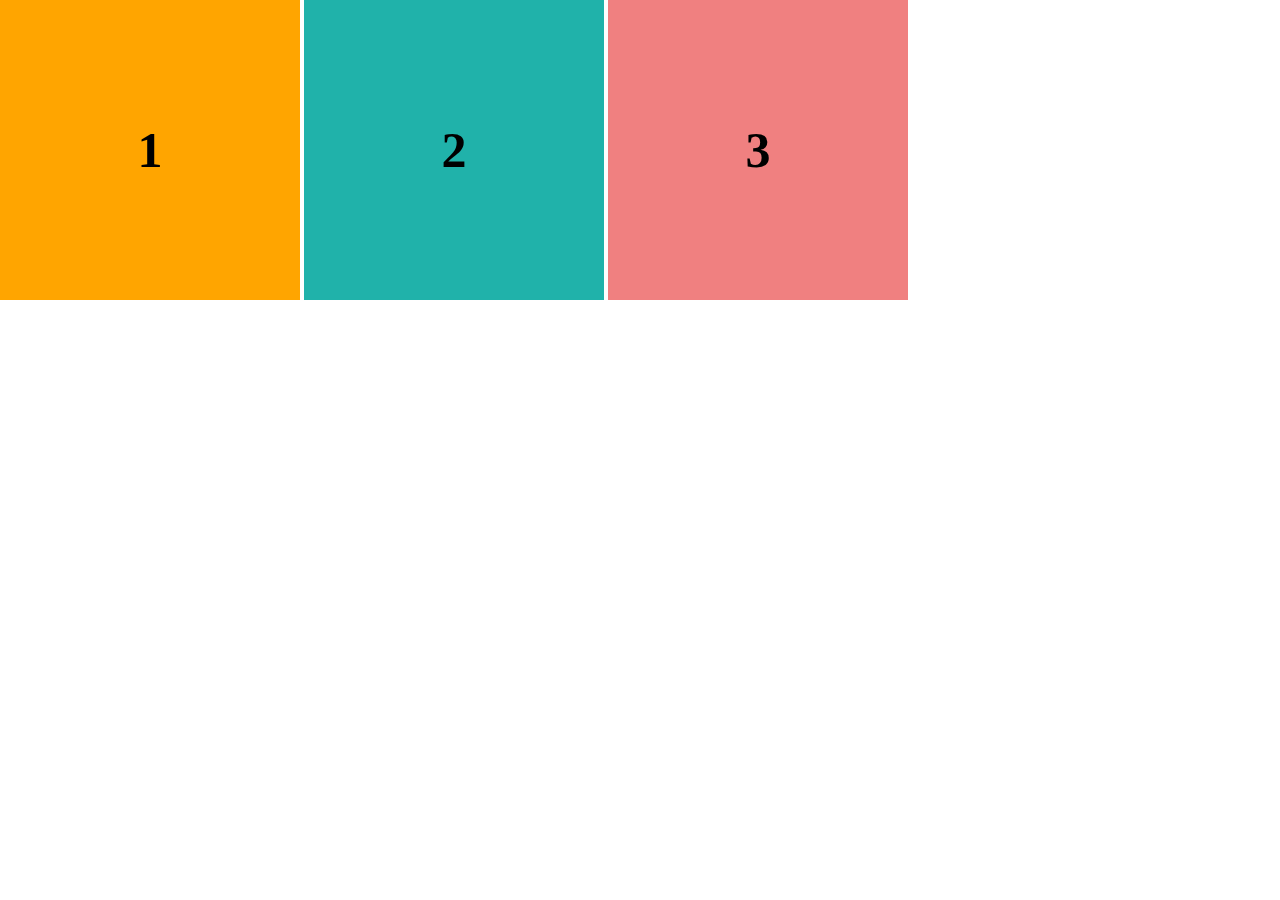
<file: 0618/index.html>
<!DOCTYPE html>
<html lang="en">

<head>
  <meta charset="UTF-8">
  <meta name="viewport" content="width=device-width, initial-scale=1.0">
  <link rel="stylesheet" href="style.css">
  <title>Document</title>
</head>

<body>
  <div class="box1">1</div>
  <div class="box2">2</div>
  <div class="box3">3</div>
</body>

</html>
</file>
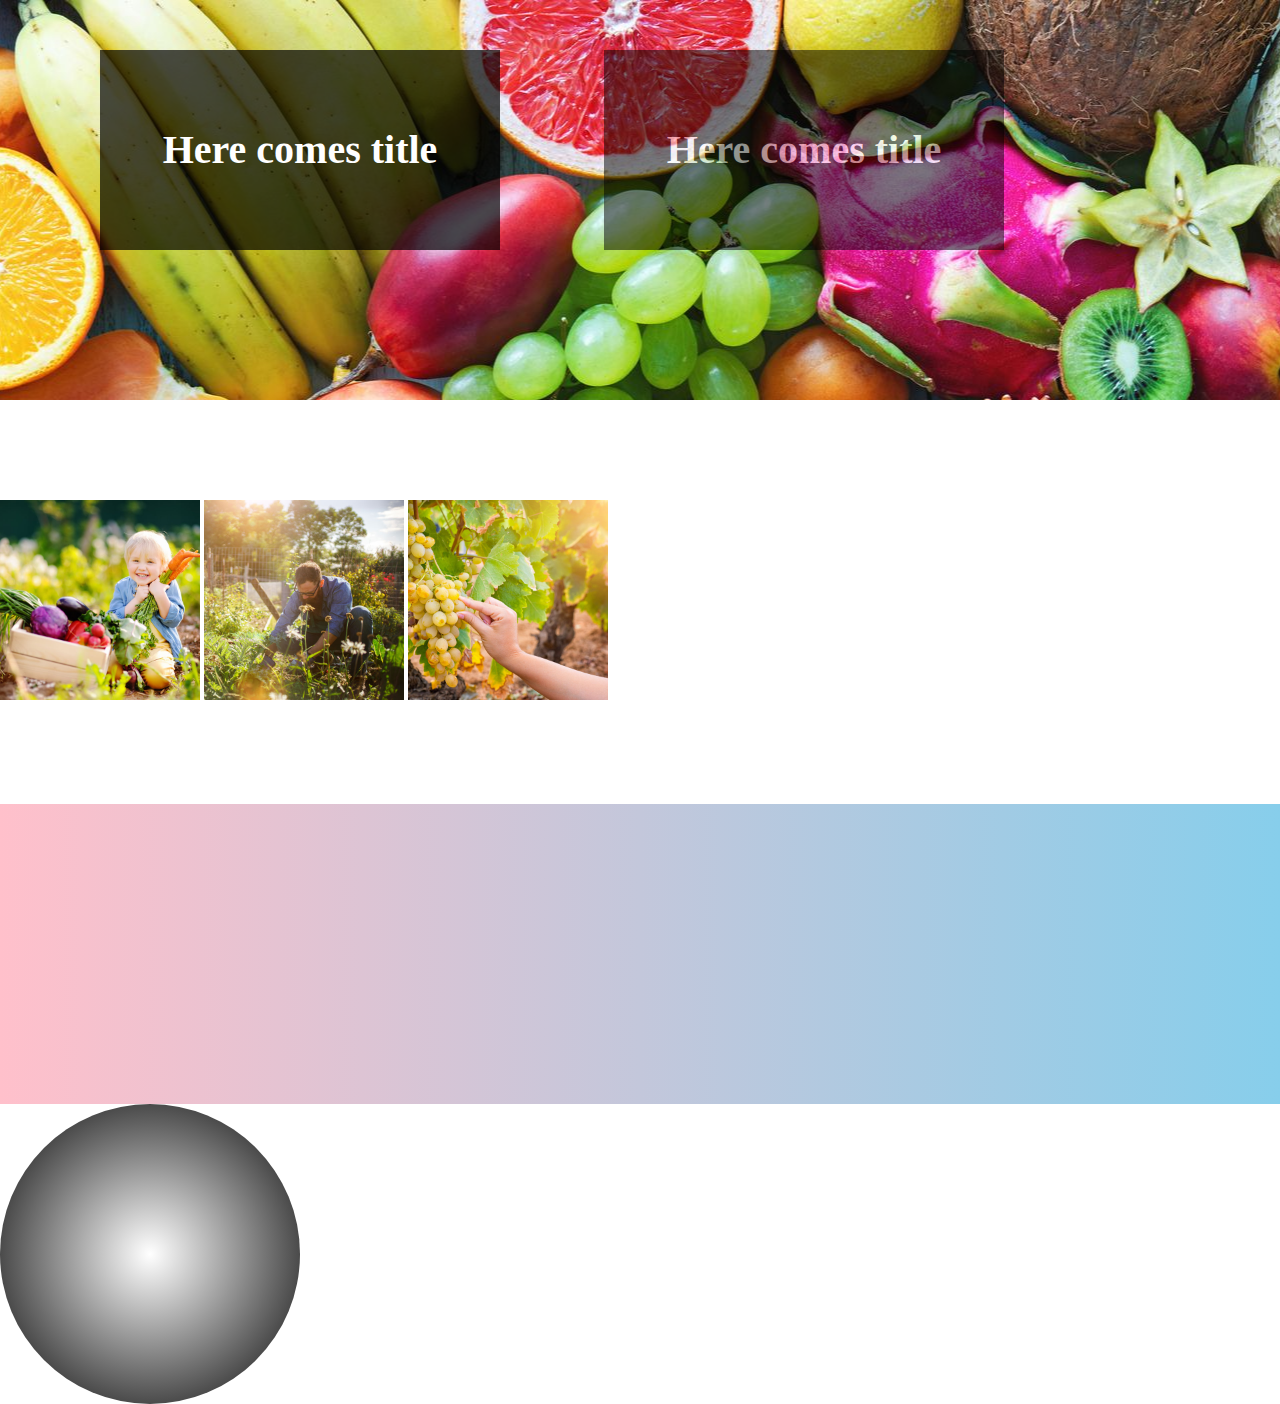
<file: 0619/index.html>
<!DOCTYPE html>
<html lang="en">

<head>
  <meta charset="UTF-8">
  <meta name="viewport" content="width=device-width, initial-scale=1.0">
  <link rel="stylesheet" href="style.css">
  <title>Opacity Assignment</title>
</head>

<body>
  <div class="box1">
    <div class="box1-1">Here comes title</div>
    <div class="box1-2">Here comes title</div>
  </div>
  <div class="box2">
    <div class="box2-1"></div>
    <div class="box2-2"></div>
    <div class="box2-3"></div>
  </div>
  <div class="box3"></div>
  <div class="box4"></div>

</body>

</html>
</file>
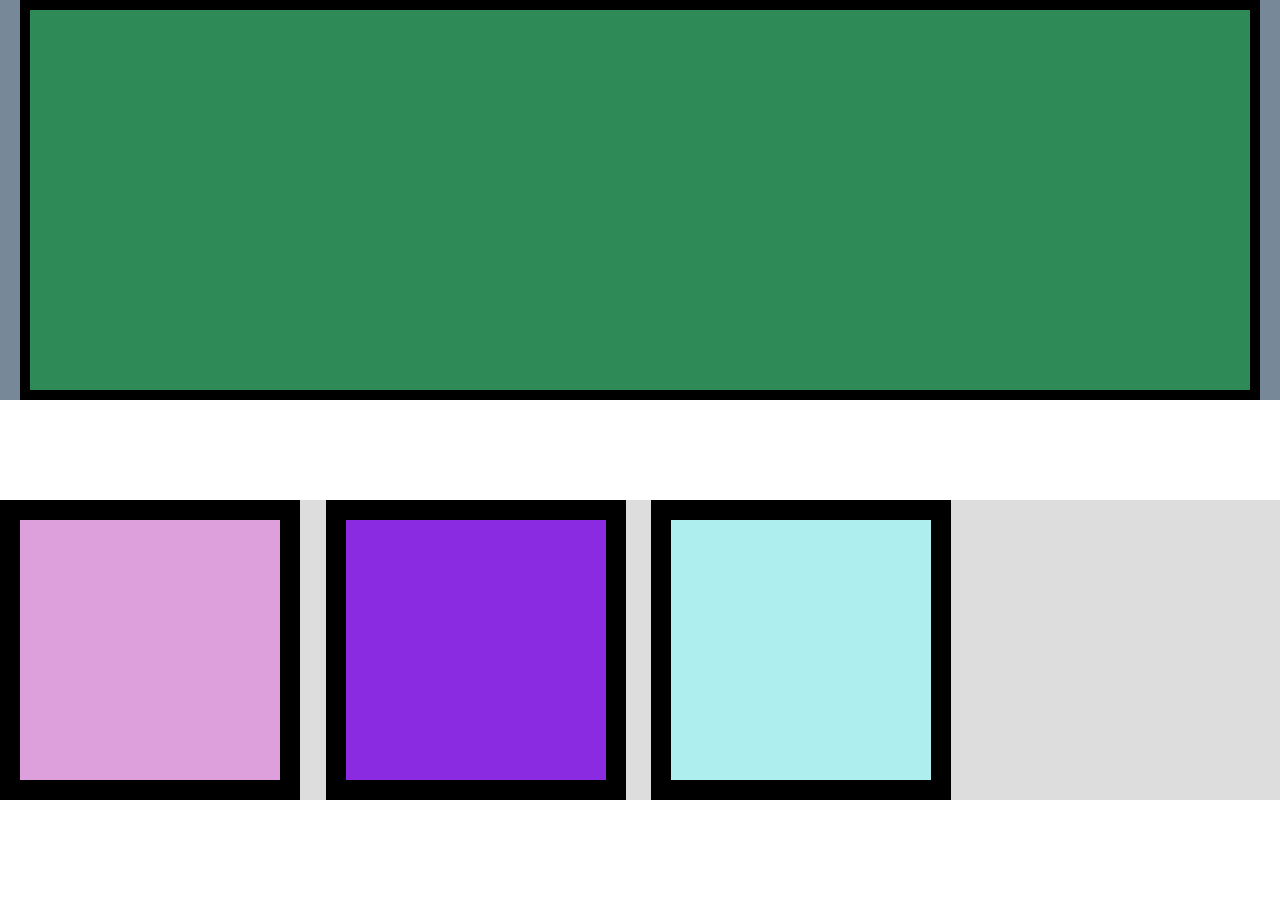
<file: 0622/index.html>
<!DOCTYPE html>
<html lang="en">

<head>
  <meta charset="UTF-8">
  <meta name="viewport" content="width=device-width, initial-scale=1.0">
  <link rel="stylesheet" href="style.css">
  <title>Document</title>
</head>

<body>
  <div class="box1">
    <div class="box1-1"></div>
  </div>

  <div class="box2 after">
    <div class="box2-1"></div>
    <div class="box2-2"></div>
    <div class="box2-3"></div>
  </div>

</body>

</html>
</file>
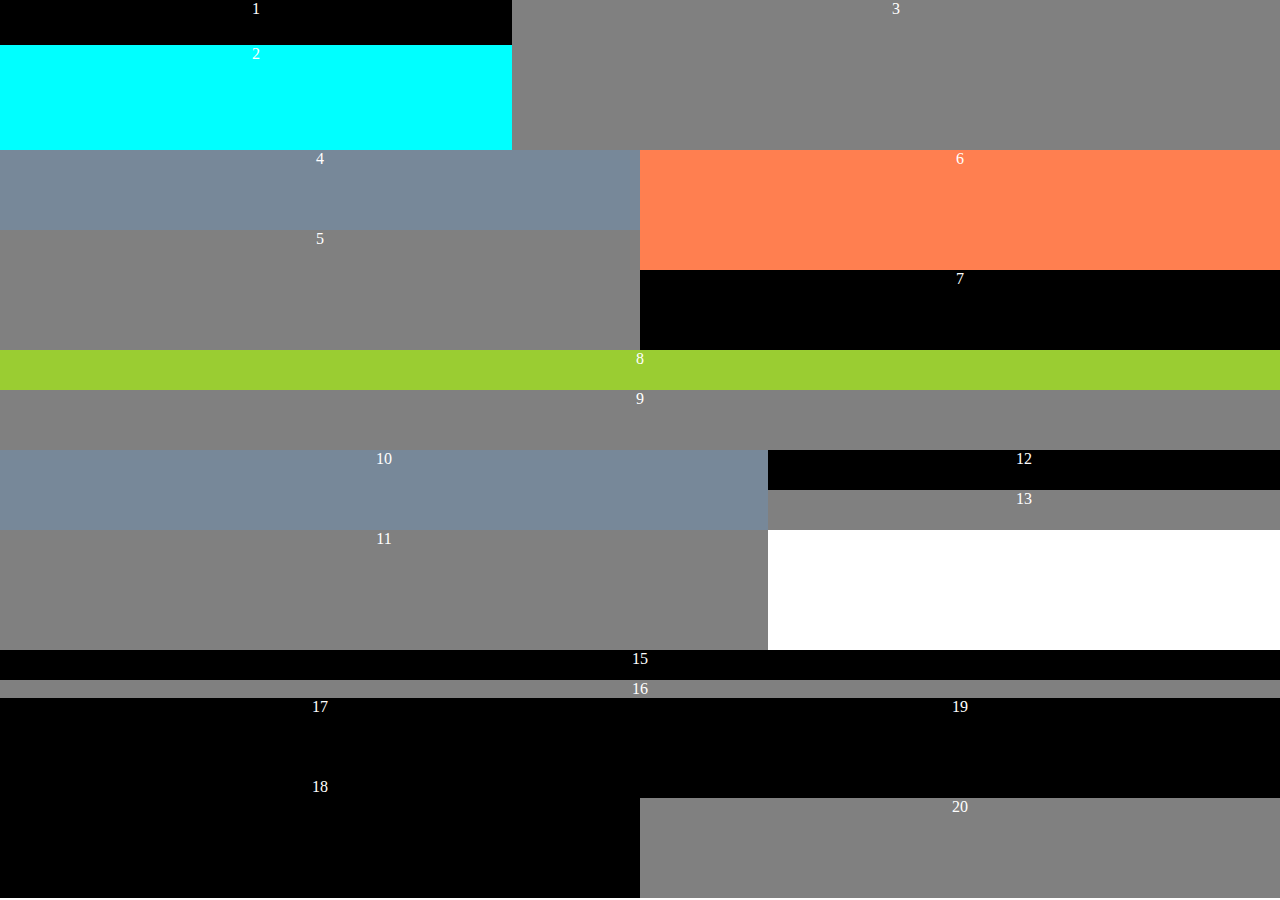
<file: 3번째 과제/index.html>
<!DOCTYPE html>
<html lang="en">

<head>
    <meta charset="UTF-8">
    <meta name="viewport" content="width=device-width, initial-scale=1.0">
    <link rel="stylesheet" href="style.css">
    <title>Document</title>
</head>
<body>
<div class="boxA after">
<div class="boxA-1">
<div class="box1">1</div>
<div class="box2">2</div>
</div>
<div class="box3">3</div>
</div>
<div class="boxB after">
<div class="boxB-1">
<div class="box4">4</div>
<div class="box5">5</div>
</div>
<div class="boxB-2">
<div class="box6">6</div>
<div class="box7">7</div>
</div>
</div>
<div class="boxC">
<div class="box8">8</div>
</div>
<div class="boxD">
<div class="box9">9</div>
</div>
<div class="boxE">
<div class="boxE-1">
<div class="box10">10</div>
<div class="box11">11</div>
</div>
<div class="boxE-2">
<div class="box12">12</div>
<div class="box13">13</div>
<div class="box14">14</div>
</div>
</div>
<div class="boxF">
<div class="box15">15</div>
</div>
<div class="boxG">
<div class="box16">16</div>
</div>
<div class="boxI">
<div class="box17">17</div>
<div class="box18">18</div>
</div>
<div class="boxJ">
 <div class="box19">19</div>
 <div class="box20">20</div>
</div>
</div>
</body>

</html>
</file>
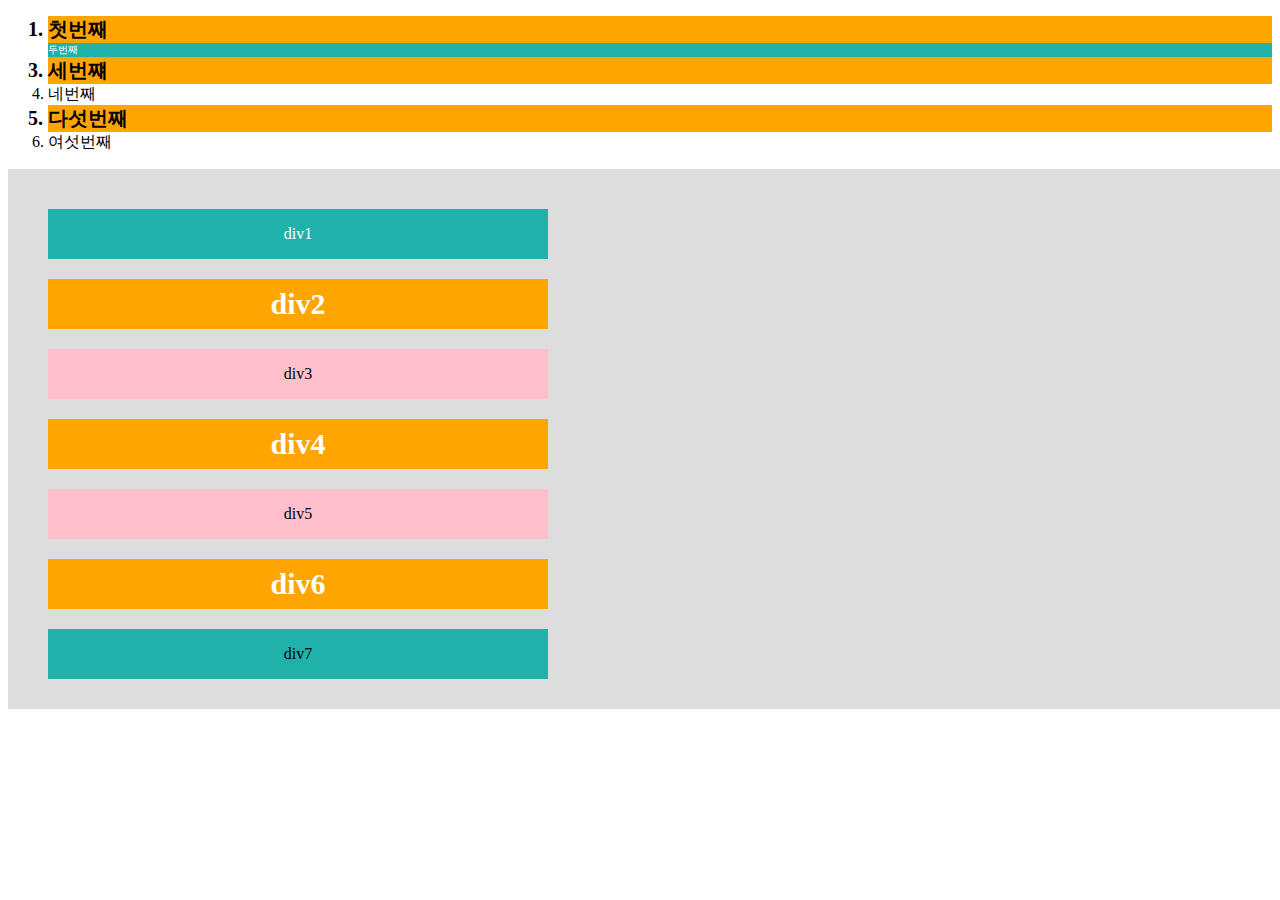
<file: assignment2/index.html>
<!DOCTYPE html>
<html lang="en">

<head>
  <meta charset="UTF-8">
  <meta name="viewport" content="width=device-width, initial-scale=1.0">
  <link rel="stylesheet" href="style.css">
  <title>List 박스 만들기</title>
</head>

<body>
  <ol>
    <li>첫번째</li>
    <li>두번째</li>
    <li>세번쨰</li>
    <li>네번째</li>
    <li>다섯번째</li>
    <li>여섯번째</li>
  </ol>

  <div id="wrap">
    <div class="box1">div1</div>
    <div class="box2">div2</div>
    <div class="box3">div3</div>
    <div class="box4">div4</div>
    <div class="box5">div5</div>
    <div class="box6">div6</div>
    <div class="box7">div7</div>
  </div>
</body>

</html>
</file>
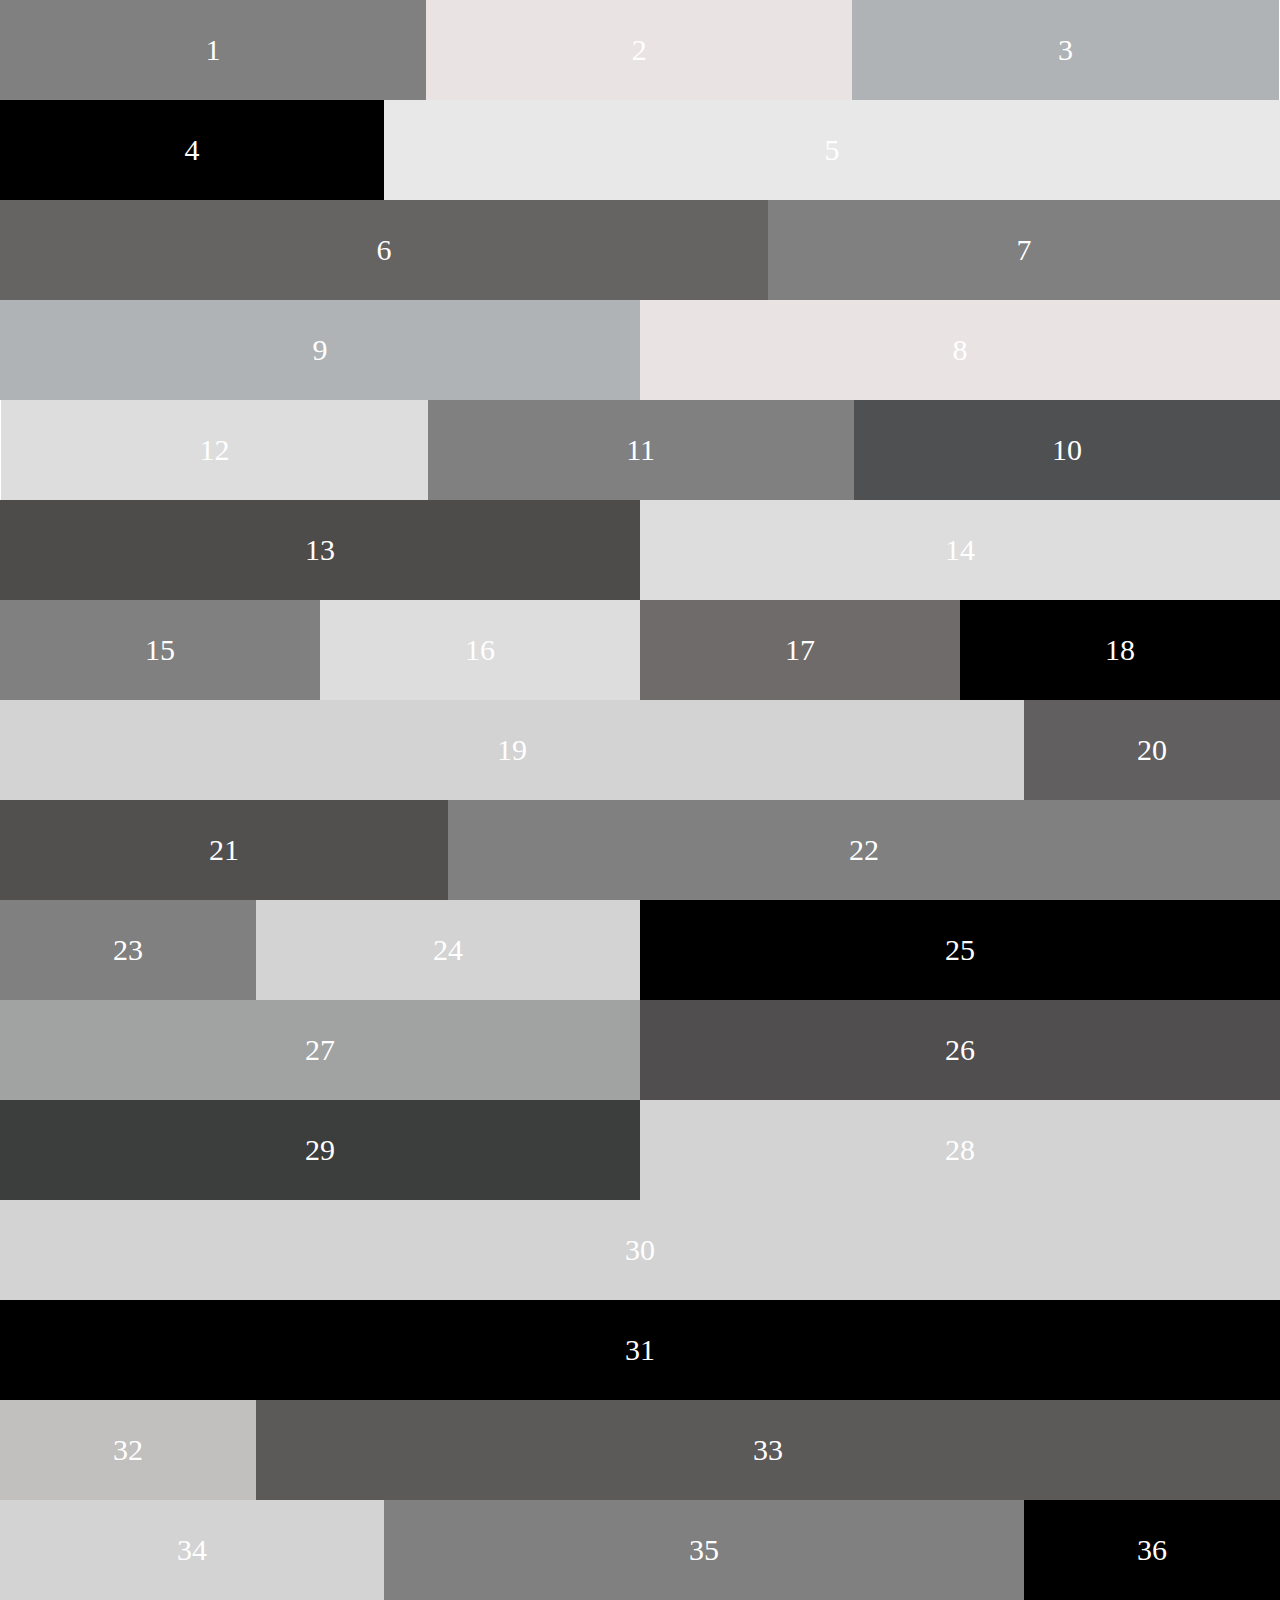
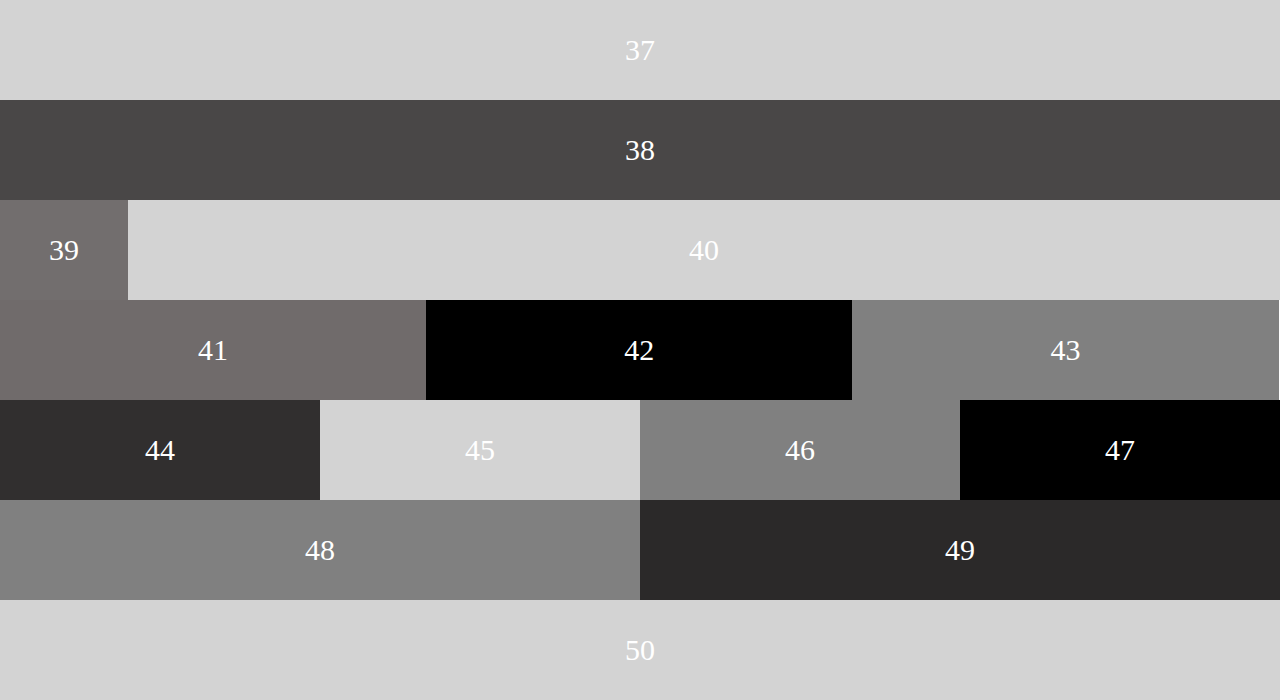
<file: assignment3-Box/index.html>
<!DOCTYPE html>
<html lang="en">

<head>
  <meta charset="UTF-8">
  <meta name="viewport" content="width=device-width, initial-scale=1.0">
  <link rel="stylesheet" href="style.css">
  <title>50 Boxes Project</title>
</head>

<body>
  <div class="wrap1 after">
    <div class="box1">1</div>
    <div class="box2">2</div>
    <div class="box3">3</div>
  </div>
  <div class="wrap2 after">
    <div class="box4">4</div>
    <div class="box5">5</div>
  </div>
  <div class="wrap3 after">
    <div class="box6">6</div>
    <div class="box7">7</div>
  </div>
  <div class="wrap4 after">
    <div class="box8">8</div>
    <div class="box9">9</div>
  </div>
  <div class="wrap5 after">
    <div class="box10">10</div>
    <div class="box11">11</div>
    <div class="box12">12</div>
  </div>
  <div class="wrap6 after">
    <div class="box13">13</div>
    <div class="box14">14</div>
  </div>
  <div class="wrap7 after">
    <div class="box15">15</div>
    <div class="box16">16</div>
    <div class="box17">17</div>
    <div class="box18">18</div>
  </div>
  <div class="wrap8 after">
    <div class="box19">19</div>
    <div class="box20">20</div>
  </div>
  <div class="wrap9 after">
    <div class="box21">21</div>
    <div class="box22">22</div>
  </div>
  <div class="wrap10 after">
    <div class="box23">23</div>
    <div class="box24">24</div>
    <div class="box25">25</div>
  </div>
  <div class="wrap11 after">
    <div class="box26">26</div>
    <div class="box27">27</div>
  </div>
  <div class="wrap12 after">
    <div class="box28">28</div>
    <div class="box29">29</div>
  </div>
  <div class="wrap13 after">
    <div class="box30">30</div>
  </div>
  <div class="wrap14 after">
    <div class="box31">31</div>
  </div>
  <div class="wrap15 after">
    <div class="box32">32</div>
    <div class="box33">33</div>
  </div>
  <div class="wrap16 after">
    <div class="box34">34</div>
    <div class="box35">35</div>
    <div class="box36">36</div>
  </div>
  <div class="wrap17 after">
    <div class="box37">37</div>
  </div>
  <div class="wrap18 after">
    <div class="box38">38</div>
  </div>
  <div class="wrap19 after">
    <div class="box39">39</div>
    <div class="box40">40</div>
  </div>
  <div class="wrap20 after">
    <div class="box41">41</div>
    <div class="box42">42</div>
    <div class="box43">43</div>
  </div>
  <div class="wrap21 after">
    <div class="box44">44</div>
    <div class="box45">45</div>
    <div class="box46">46</div>
    <div class="box47">47</div>
  </div>
  <div class="wrap22 after">
    <div class="box48">48</div>
    <div class="box49">49</div>
  </div>
  <div class="wrap23 after">
    <div class="box50">50</div>
  </div>


</body>

</html>
</file>
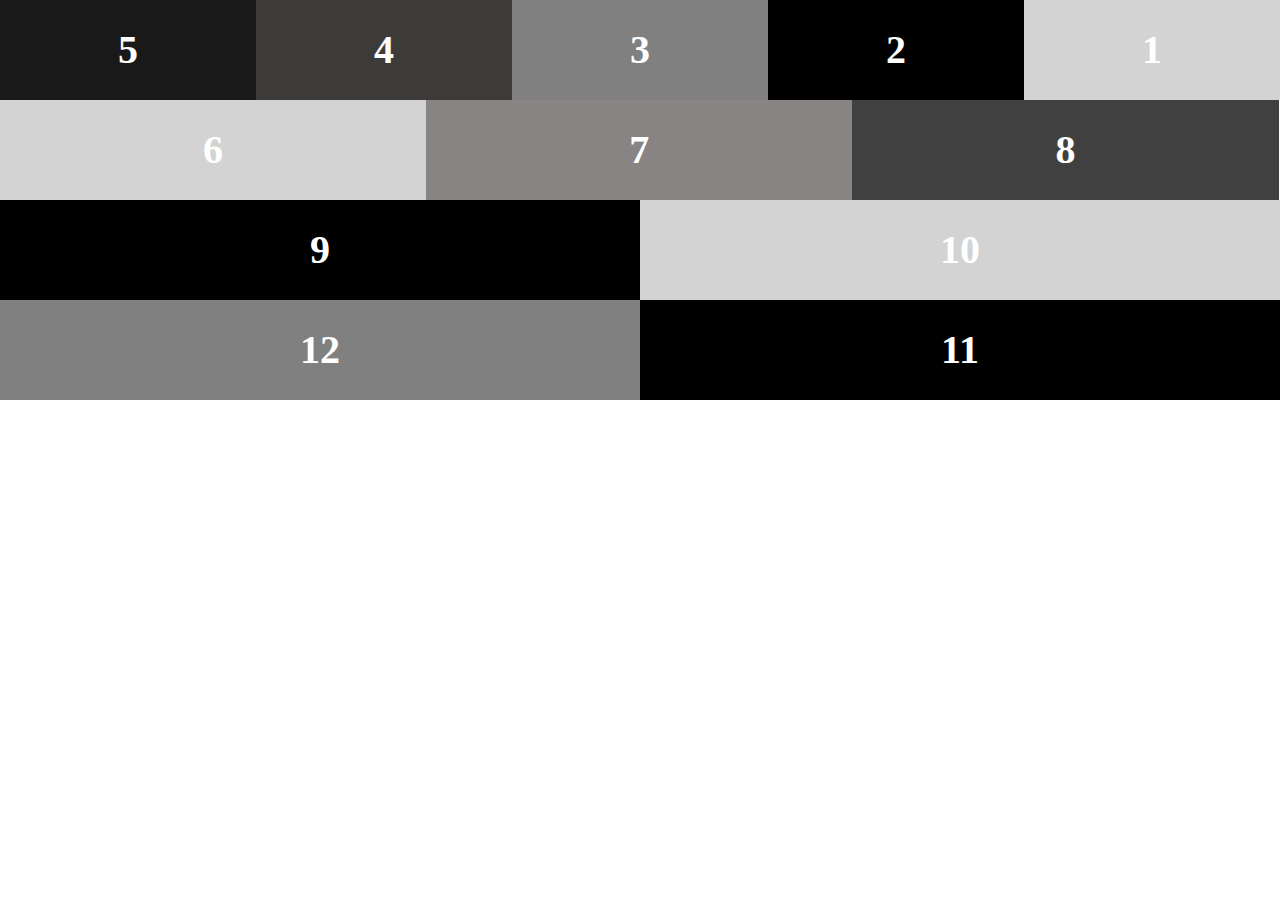
<file: box_12/index.html>
<!DOCTYPE html>
<html lang="en">

<head>
  <meta charset="UTF-8">
  <meta name="viewport" content="width=device-width, initial-scale=1.0">
  <link rel="stylesheet" href="style.css">
  <title>Box 12 Assignment</title>
</head>

<body>
  <div class="wrap1 after">
    <div class="box1">1</div>
    <div class="box2">2</div>
    <div class="box3">3</div>
    <div class="box4">4</div>
    <div class="box5">5</div>
  </div>
  <div class="wrap2 after">
    <div class="box6">6</div>
    <div class="box7">7</div>
    <div class="box8">8</div>
  </div>
  <div class="wrap3 after">
    <div class="box9">9</div>
    <div class="box10">10</div>
  </div>
  <div class="wrap4 after">
    <div class="box11">11</div>
    <div class="box12">12</div>
  </div>


</body>

</html>
</file>
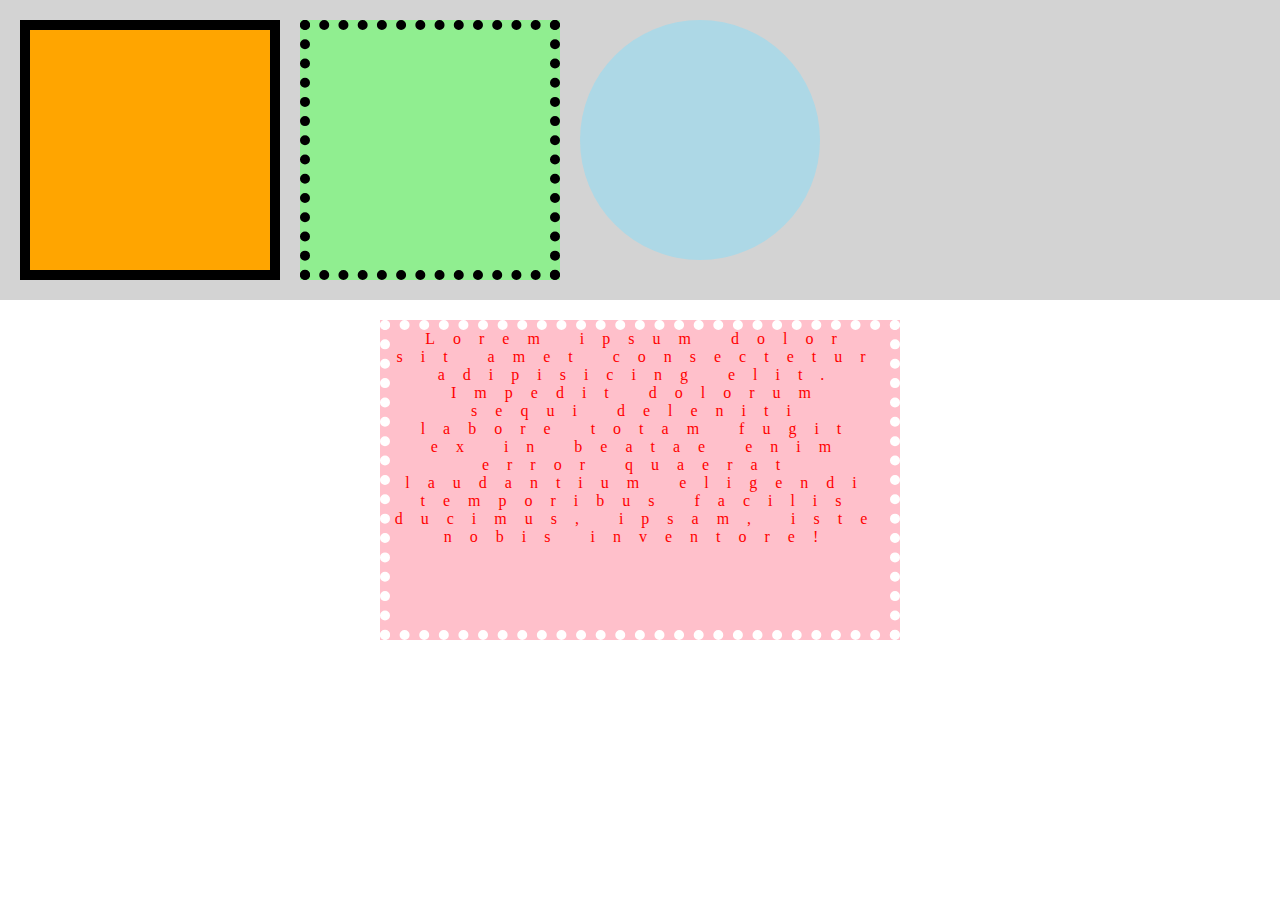
<file: 0618/index_01.html>
<!DOCTYPE html>
<html lang="en">

<head>
  <meta charset="UTF-8">
  <meta name="viewport" content="width=device-width, initial-scale=1.0">
  <link rel="stylesheet" href="style_01.css">
  <title>테두리 연습</title>
</head>

<body>
  <div class="wrap1 after">
    <div class="box1"></div>
    <div class="box2"></div>
    <div class="box3"></div>
  </div>
  <div class="box4">Lorem ipsum dolor sit amet consectetur adipisicing elit. Impedit dolorum sequi deleniti labore totam
    fugit ex in beatae enim error quaerat laudantium eligendi temporibus facilis ducimus, ipsam, iste nobis inventore!
  </div>

</body>

</html>
</file>
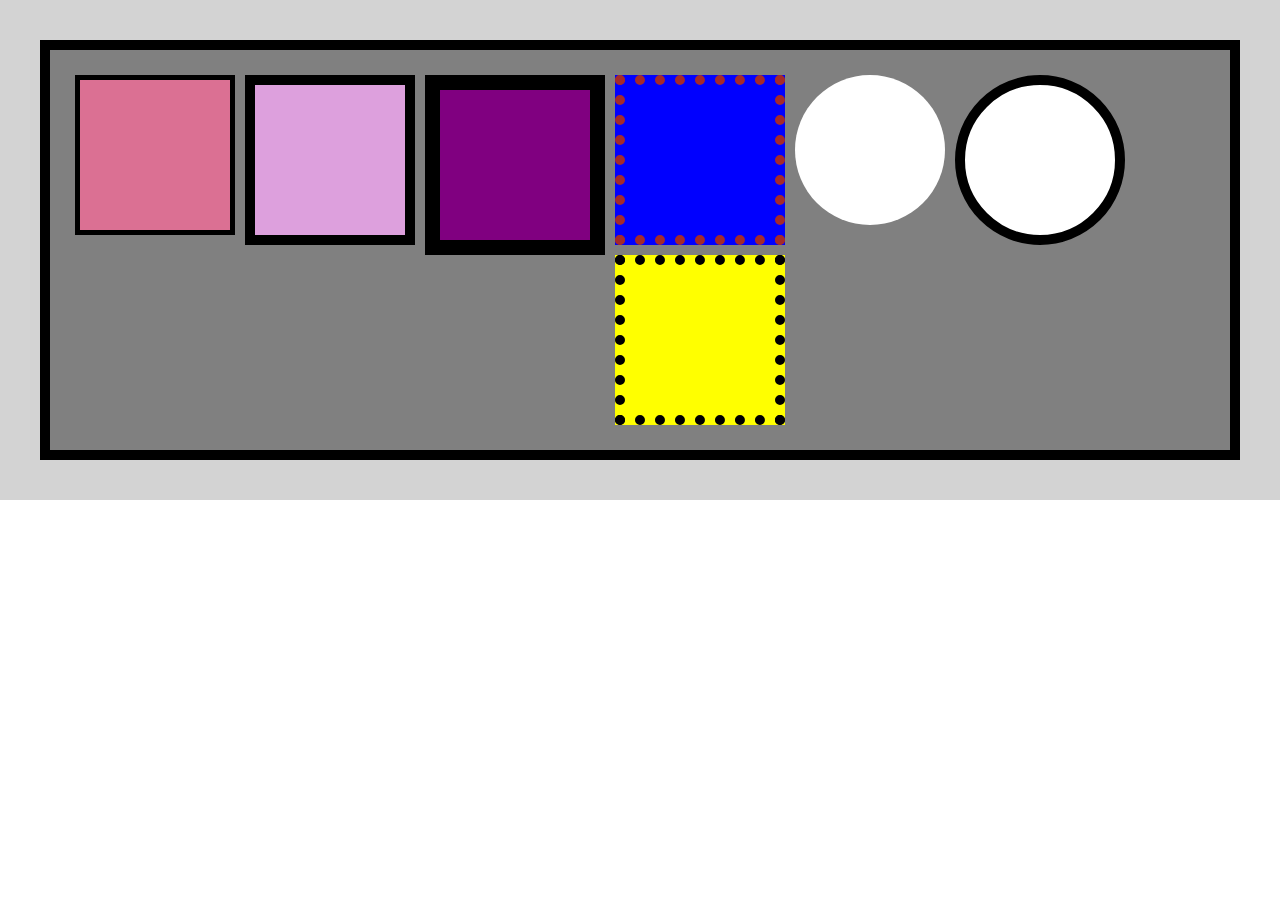
<file: 0618/index_02.html>
<!DOCTYPE html>
<html lang="en">

<head>
  <meta charset="UTF-8">
  <meta name="viewport" content="width=device-width, initial-scale=1.0">
  <link rel="stylesheet" href="style_02.css">
  <title>테두리Practice</title>
</head>

<body>
  <div class="wrap1">
    <div class="wrap2 after">
      <div class="box1"></div>
      <div class="box2"></div>
      <div class="box3"></div>
      <div class="box4"></div>
      <div class="box5"></div>
      <div class="box6"></div>
      <div class="box7"></div>
    </div>
  </div>

</body>

</html>
</file>
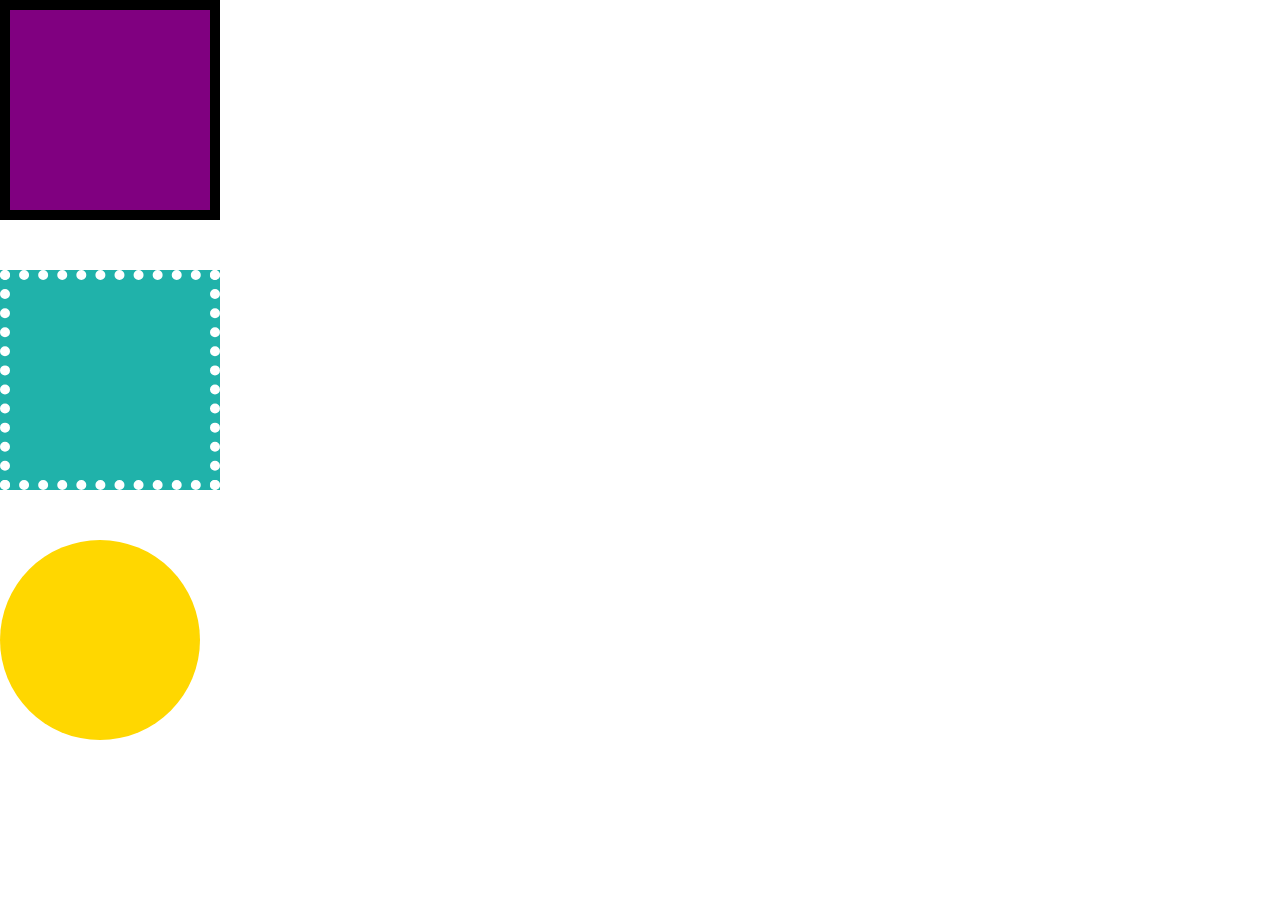
<file: 0618/index_1.html>
<!DOCTYPE html>
<html lang="en">

<head>
  <meta charset="UTF-8">
  <meta name="viewport" content="width=device-width, initial-scale=1.0">
  <link rel="stylesheet" href="sytle_1.css">
  <title>테두리</title>
</head>

<body>
  <div class="boxA"></div>
  <div class="boxB"></div>
  <div class="boxC"></div>

</body>

</html>
</file>
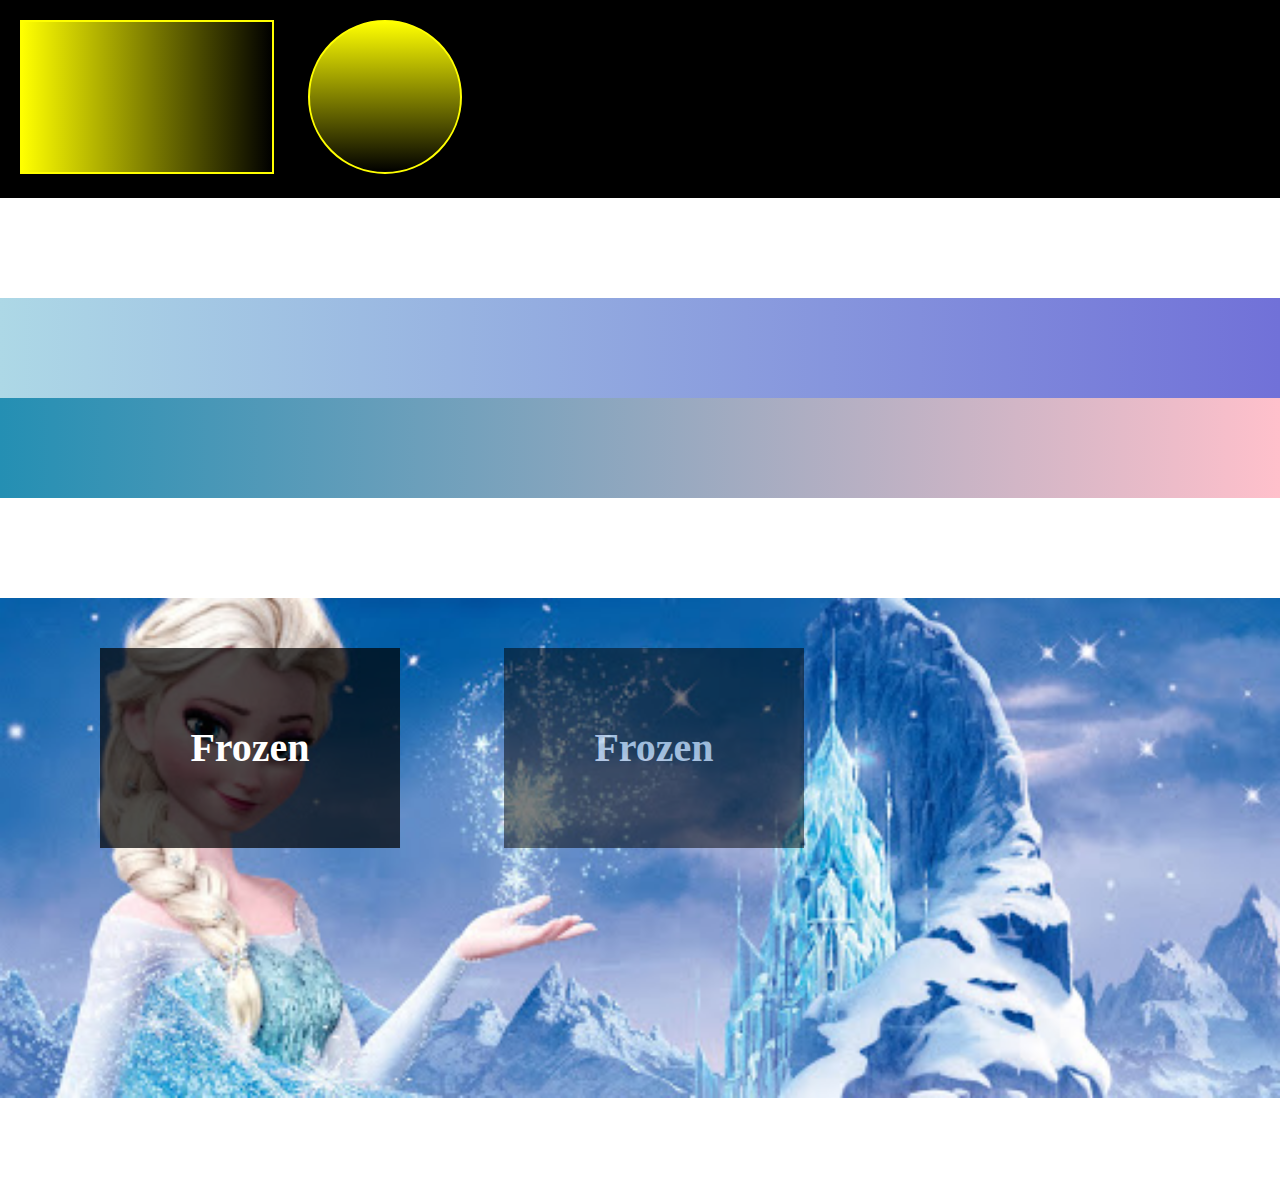
<file: 0619/index_01.html>
<!DOCTYPE html>
<html lang="en">

<head>
  <meta charset="UTF-8">
  <meta name="viewport" content="width=device-width, initial-scale=1.0">
  <link rel="stylesheet" href="style_01.css">
  <title>opacity assignment</title>
</head>

<body>
  <div class="box1">
    <div class="box1-1"></div>
    <div class="box1-2"></div>
  </div>
  <div class="box2">
    <div class="box2-1"></div>
    <div class="box2-2"></div>
  </div>
  <div class="box3">
    <div class="box3-1">Frozen</div>
    <div class="box3-2">Frozen</div>
  </div>
</body>

</html>
</file>
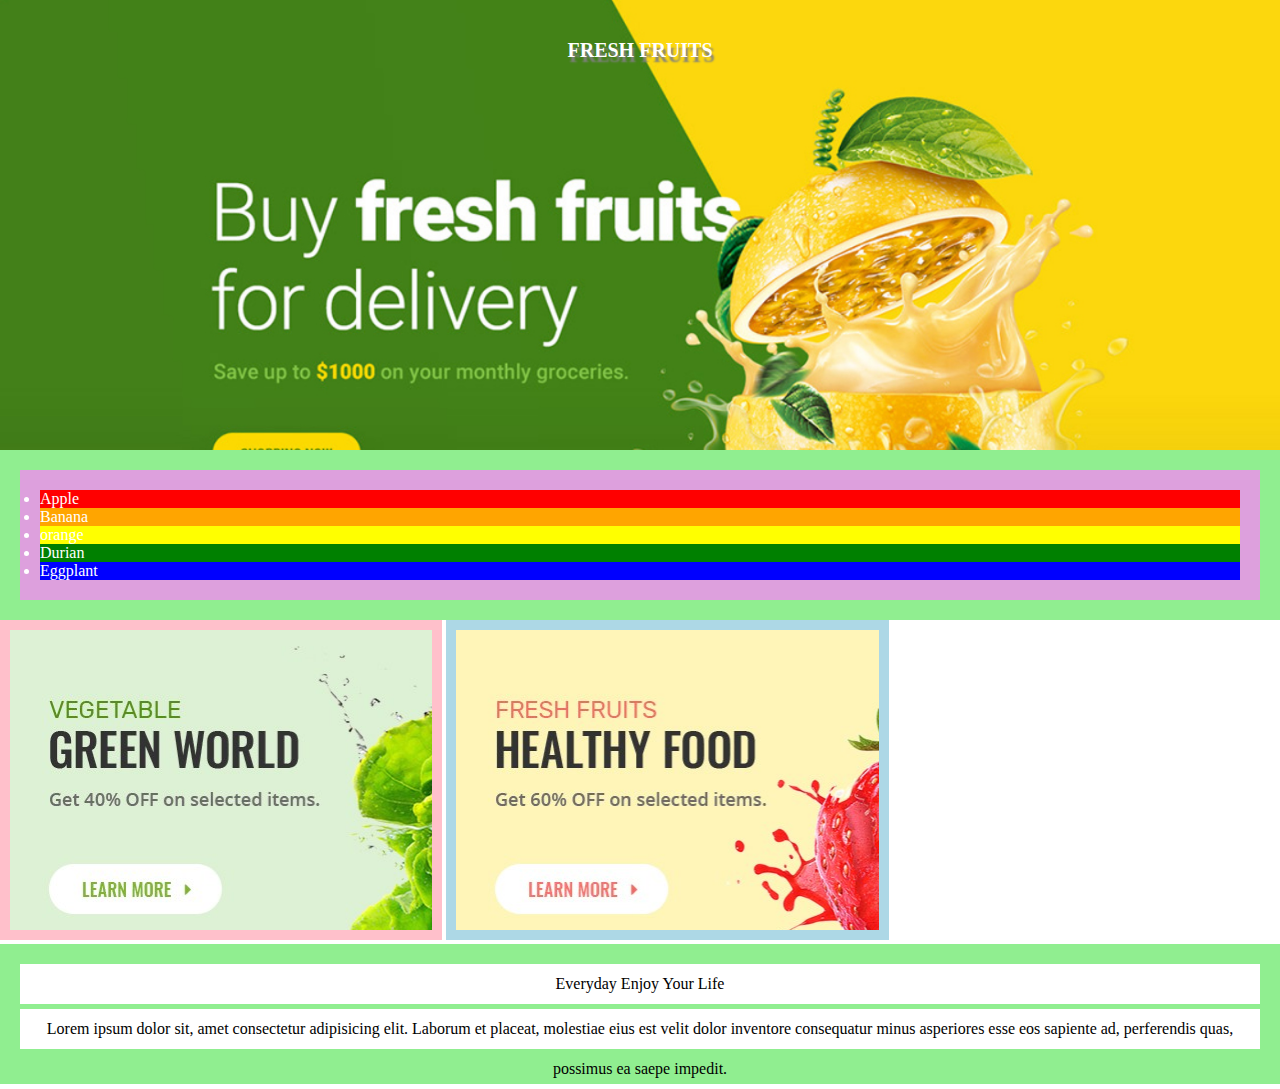
<file: 0619/index_fresh.html>
<!DOCTYPE html>
<html lang="en">
  <head>
    <meta charset="UTF-8" />
    <meta name="viewport" content="width=device-width, initial-scale=1.0" />
    <link rel="stylesheet" href="style_fresh.css" />
    <title>Fresh Assignment</title>
  </head>

  <body>
    <div class="box1">
      <div class="box1-1">FRESH FRUITS</div>
    </div>

    <div class="box2">
      <div class="box2-1">
        <ul>
          <li>Apple</li>
          <li>Banana</li>
          <li>orange</li>
          <li>Durian</li>
          <li>Eggplant</li>
        </ul>
      </div>
    </div>

    <div class="box3">
      <div class="box3-1">
        <div class="box3-1-1"></div>
      </div>
      <div class="box3-2">
        <div class="box3-2-1"></div>
      </div>
      <div class="box3-3">
        <div class="box3-3-1"></div>
      </div>
    </div>

    <div class="box4">
      <div class="box4-1">Everyday Enjoy Your Life</div>
      <div class="box4-2">
        Lorem ipsum dolor sit, amet consectetur adipisicing elit. Laborum et
        placeat, molestiae eius est velit dolor inventore consequatur minus
        asperiores esse eos sapiente ad, perferendis quas, possimus ea saepe
        impedit.
      </div>
    </div>
  </body>
</html>
</file>
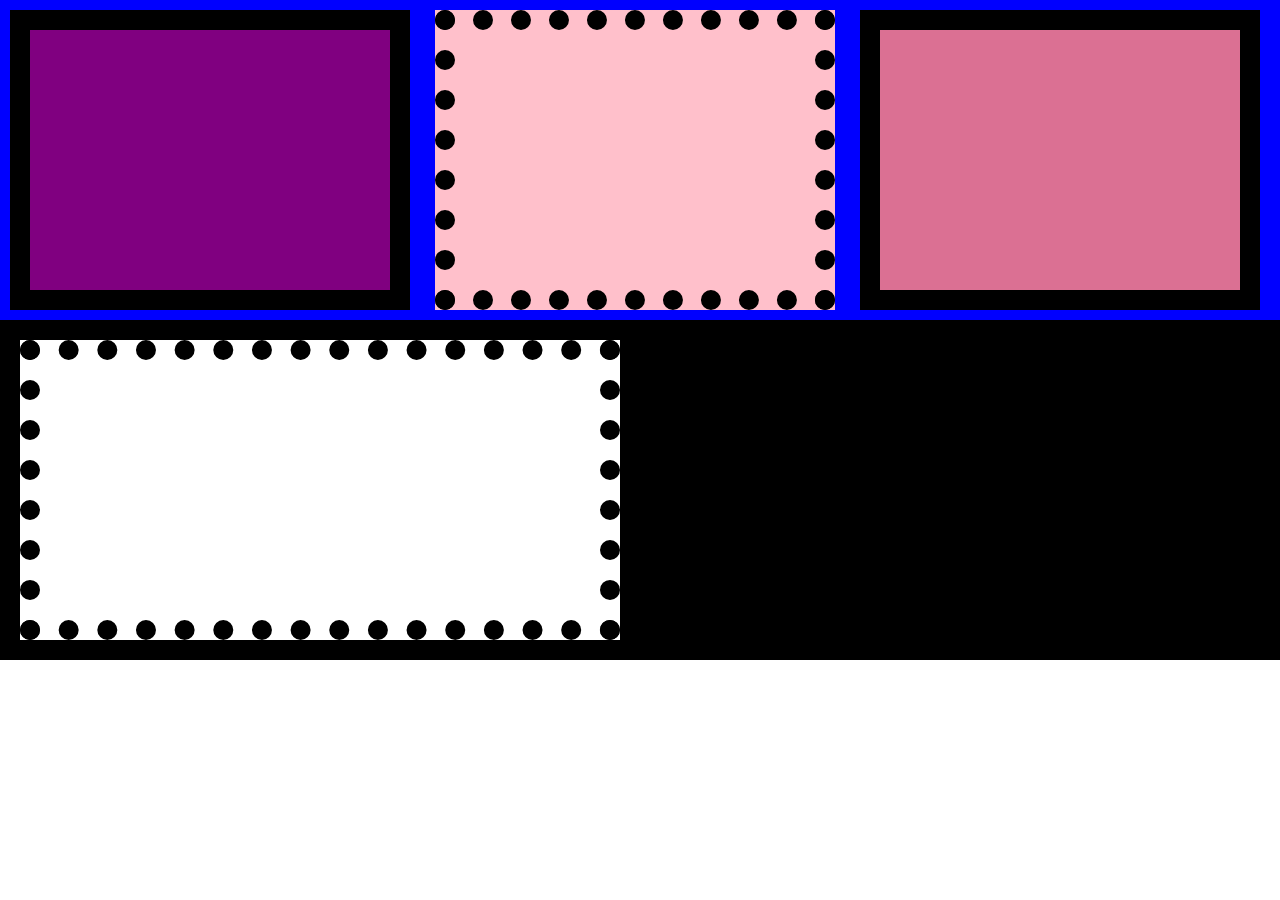
<file: 0622/index_01.html>
<!DOCTYPE html>
<html lang="en">

<head>
  <meta charset="UTF-8">
  <meta name="viewport" content="width=device-width, initial-scale=1.0">
  <link rel="stylesheet" href="style_01.css">
  <title>Box-Sizing</title>
</head>

<body>
  <div class="wrap">
    <div class="box after">
      <div class="box1"></div>
      <div class="box2"></div>
      <div class="box3"></div>
    </div>
  </div>

  <div class="wrap2">
    <div class="box2-1">

    </div>
  </div>

</body>

</html>
</file>
<file: 0618/style.css>
* {
  margin: 0;
  padding: 0;
}

ul,
li,
ol {
  list-style: none;
}

a {
  color: inherit;
  text-decoration: none;
}

.after::after {
  display: block;
  content: "";
  clear: both;
}

div {
  width: 300px;
  height: 300px;
  text-align: center;
  font-size: 50px;
  line-height: 300px;
  font-weight: bold;
  display: inline-block;
}

.box1 {
  background: orange;
}

.box2 {
  background: lightseagreen
}

.box3 {
  background: lightcoral
}
</file>
<file: 0619/style.css>
* {
  margin: 0;
  padding: 0;

}

ul,
li,
ol {
  list-style: none;
}

a {
  color: inherit;
  text-decoration: none;
}

.after::after {
  display: block;
  content: "";
  clear: both;
}

.box1 {
  height: 400px;
  background: url(img/bg2.jpg) no-repeat;
  /* background-size: cover; */
  background-position: center top;
}


.box1-1 {
  width: 400px;
  height: 200px;
  background: rgba(0, 0, 0, 0.7);
  color: #fff;
  text-align: center;
  line-height: 200px;
  font-size: 40px;
  font-weight: bold;
  display: inline-block;
  margin: 50px 100px;

}

.box1-2 {
  width: 400px;
  height: 200px;
  background: #000;
  color: #fff;
  text-align: center;
  line-height: 200px;
  font-size: 40px;
  font-weight: bold;
  opacity: 0.5;
  display: inline-block;
  margin: 50px 0;
}


.box2>div {
  margin: 100px 0;
}

.box2-1 {
  width: 200px;
  height: 200px;
  background: url(img/con1.jpg) no-repeat center;
  background-size: cover;
  display: inline-block;
  margin-right: 20px;
}

.box2-2 {
  width: 200px;
  height: 200px;
  background: url(img/con2.jpg) no-repeat center;
  display: inline-block;
  background-size: cover;
  margin-right: 20px;

}

.box2-3 {
  width: 200px;
  height: 200px;
  background: url(img/con3.jpg) no-repeat center;
  display: inline-block;
  background-size: cover;
  margin-right: 20px;
}

.box3 {
  height: 300px;
  background: linear-gradient(to right, pink, skyblue);
}

.box4 {
  width: 300px;
  height: 300px;
  border-radius: 50%;
  background: radial-gradient(#fff, #000);
}
</file>
<file: 0622/style.css>
* {
  padding: 0;
  margin: 0;

}

ul,
ol,
li {
  list-style: none;

}

a {
  color: inherit;
  text-decoration: none;
}

.after::after {
  display: block;
  content: "";
  clear: both;
}

.box1 {
  height: 400px;
  background: lightslategray;


}

.box1-1 {
  height: 400px;
  background: seagreen;
  width: 1240px;
  margin: 0 auto;
  border: 10px solid #000;
  box-sizing: border-box;
}

.box2 {
  height: 300px;
  background: #ddd;
  margin: 100px 0;
}

.box2-1 {
  width: 300px;
  height: 300px;
  background: plum;
  border: 20px solid #000;
  float: left;
  margin-right: 2%;
  box-sizing: border-box;
}

.box2-2 {
  width: 300px;
  height: 300px;
  background: blueviolet;
  border: 20px solid #000;
  float: left;
  margin-right: 2%;
  box-sizing: border-box;
}

.box2-3 {
  width: 300px;
  height: 300px;
  background: paleturquoise;
  border: 20px solid #000;
  float: left;
  box-sizing: border-box;
}
</file>
<file: 3번째 과제/style.css>
* {
    margin: 0;
    padding: 0;
}
a {
    text-decoration: none;
    color: inherit;
}
ul li ol {
    list-style: none;
}

div {
    text-align: center;
    color: white;
}

.after::after{
    display: block;
    content: "";
    clear: both;
}
.boxA {
    height: 150px;
}
.boxA-1 {
    width: 40%;
    height: 150px;
    float: left;
}
.boxA-1>.box1 {
    background-color: black;
    height: 30%;
}
.boxA-1>.box2 {
    background-color:cyan;
    height: 70%;
}
.box3{
    width:60%;
    height:150px;
    background-color:  gray;
    float: left;
}
.boxB {
    height: 200px;
}
.boxB-1 {
    width: 50%;
    height: 200px;
    float: left;
}
.box4 {
    background-color: lightslategrey;
    height: 40%;
}
.box5 {
    background-color: gray;
    height: 60%;
}
.boxB-2 {
    width: 50%;
    height: 200px;
    float: left;
}
.box6 {
    background-color:  coral;
    height: 60%;
}
.box7 {
    background-color: black;
    height: 40%;
}
.box8 {
background-color: yellowgreen;
height: 40px;
width: 100%;
float: left;
}
.box9 {
    background-color: gray;
    height: 60px;
    width: 100%;
    float: left;
    }
.boxE {
        height: 200px;
    }
    .boxE-1 {
        width: 60%;
        height: 200px;
        float: left;
    }
    .box10 {
        background-color: lightslategray;
        height: 40%;
    }
    .box11 {
        background-color: gray;
        height: 60%;
    }
    .boxE-2 {
        width: 40%;
        height: 200px;
        float: left;
    }
    .box12 {
        background-color: black;
        height: 20%;
    }
    .box13 {
        background-color: gray;
        height: 20%;
    }
    .box14 {
        background-color:  li;
    }
    .boxF{
        width: 100%;
        float: left;  
    }
    .box15 {
        background-color: black;
        height: 30px;
    }
    .boxG {
        width: 100%;
        float: left;  
    }
    .box16 {
        background-color: gray;
    }

  
    .boxI {
        width: 50%;
        height: 200px;
        float: left;
    }
    .box17 {
        background-color: black;
        height: 40%;
    }
    .box18 {
        background-color: black;
        height: 60%;
    }
    .boxJ {
        width: 50%;
        height: 200px;
        float: left;
    }
    .box19 {
        background-color: black;
        height: 50%;
    }
    .box20 {
        background-color: gray;
        height: 50%;
    }
</file>
<file: assignment2/style.css>
/* * {
  padding: 0;
  margin: 0;
} */

/* ul,
li,
ol {
  list-style-type: none;
} */

li:nth-child(odd) {
  width: 100%;
  background: orange;
  color: black;
  font-weight: bold;
  font-size: 20px;
}

li:nth-child(2) {
  list-style: none;
  background: lightseagreen;
  font-size: 10px;
  color: #fff;
}

#wrap {
  background: #ddd;
  width: 100%;
  height: 500px;
  padding: 20px;
  margin: 0 auto;


}

#wrap>div {
  margin: 20px;


}

.box1 {
  width: 500px;
  height: 50px;
  background: lightseagreen;
  color: #fff;
  text-align: center;
  line-height: 50px;

}

.box2 {
  width: 500px;
  height: 50px;
  background: orange;
  color: #fff;
  font-weight: bold;
  font-size: 30px;
  text-align: center;
  line-height: 50px;
}

.box3 {
  width: 500px;
  height: 50px;
  background: pink;
  color: black;
  text-align: center;
  line-height: 50px;
}

.box4 {
  width: 500px;
  height: 50px;
  background: orange;
  color: #fff;
  font-weight: bold;
  font-size: 30px;
  text-align: center;
  line-height: 50px;
}

.box5 {
  width: 500px;
  height: 50px;
  background: pink;
  color: black;
  text-align: center;
  line-height: 50px;
}

.box6 {
  width: 500px;
  height: 50px;
  background: orange;
  color: #fff;
  font-weight: bold;
  font-size: 30px;
  text-align: center;
  line-height: 50px;
}

.box7 {
  width: 500px;
  height: 50px;
  background: lightseagreen;
  color: black;
  text-align: center;
  line-height: 50px;
}
</file>
<file: assignment3-Box/style.css>
* {
  padding: 0;
  margin: 0;

}

ul,
ol,
li {
  list-style: none;
}

a {
  color: inherit;
  text-decoration: none;
}

.after::after {
  display: block;
  content: "";
  clear: both;
}

.wrap1,
  {
  width: 100%;
  height: 100%;

}

.wrap1>div,
.wrap2>div,
.wrap3>div,
.wrap6>div,
.wrap7>div,
.wrap8>div,
.wrap9>div,
.wrap10>div,
.wrap13>div,
.wrap14>div,
.wrap15>div,
.wrap16>div,
.wrap17>div,
.wrap18>div,
.wrap19>div,
.wrap20>div,
.wrap21>div,
.wrap22>div,
.wrap23>div {

  float: left;
  text-align: center;
  height: 100px;
  line-height: 100px;
  color: #fff;
  font-size: 30px;
}

.wrap4>div,
.wrap5>div,
.wrap11>div,
.wrap12>div {
  float: right;
  text-align: center;
  height: 100px;
  line-height: 100px;
  color: #fff;
  font-size: 30px;
}

.box1 {
  width: 33.3%;
  background: gray;
}

.box2 {
  width: 33.3%;
  background: rgb(233, 227, 227);
}

.box3 {
  width: 33.3%;
  background: rgb(175, 179, 182);
}

.box4 {
  width: 30%;
  background: black;
}

.box5 {
  width: 70%;
  background: rgb(233, 232, 232);
}

.box6 {
  width: 60%;
  background: rgb(102, 99, 99);
}

.box7 {
  width: 40%;
  background: gray;
}

.box8 {
  width: 50%;
  background: rgb(233, 227, 227);
}

.box9 {
  width: 50%;
  background: rgb(175, 179, 182);
}

.box10 {
  width: 33.3%;
  background: rgb(78, 80, 82);
}

.box11 {
  width: 33.3%;
  background: gray;
}

.box12 {
  width: 33.3%;
  background: #ddd;
}

.box13 {
  width: 50%;
  background: rgb(78, 75, 75);
}

.box14 {
  width: 50%;
  background: #ddd;
}

.box15 {
  width: 25%;
  background: gray;
}

.box16 {
  width: 25%;
  background: #ddd;
}

.box17 {
  width: 25%;
  background: rgb(112, 107, 107);
}

.box18 {
  width: 25%;
  background: black;
}

.box19 {
  width: 80%;
  background: lightgray;
}

.box20 {
  width: 20%;
  background: rgb(97, 95, 95);
}

.box21 {
  width: 35%;
  background: rgb(82, 79, 79);
}

.box22 {
  width: 65%;
  background: gray;
}

.box23 {
  width: 20%;
  background: gray;
}

.box24 {
  width: 30%;
  background: lightgray;
}

.box25 {
  width: 50%;
  background: black;
}

.box26 {
  width: 50%;
  background: rgb(80, 78, 78);
}

.box27 {
  width: 50%;
  background: rgb(161, 163, 163);
}

.box28 {
  width: 50%;
  background: lightgray;
}

.box29 {
  width: 50%;
  background: rgb(60, 61, 61);
}

.box30 {
  width: 100%;
  background: lightgray;
}

.box31 {
  width: 100%;
  background: black;
}

.box32 {
  width: 20%;
  background: rgb(194, 191, 191);
}

.box33 {
  width: 80%;
  background: rgb(92, 89, 89);
}

.box34 {
  width: 30%;
  background: lightgray;
}

.box35 {
  width: 50%;
  background: gray;
}

.box36 {
  width: 20%;
  background: black;
}

.box37 {
  width: 100%;
  background: lightgray;
}

.box38 {
  width: 100%;
  background: rgb(73, 71, 71);
}

.box39 {
  width: 10%;
  background: rgb(114, 110, 110);
}

.box40 {
  width: 90%;
  background: lightgray;
}

.box41 {
  width: 33.3%;
  background: rgb(112, 107, 107);
}

.box42 {
  width: 33.3%;
  background: black;
}

.box43 {
  width: 33.3%;
  background: gray;
}

.box44 {
  width: 25%;
  background: rgb(49, 47, 47);
}

.box45 {
  width: 25%;
  background: lightgray;
}

.box46 {
  width: 25%;
  background: gray;
}

.box47 {
  width: 25%;
  background: black;
}

.box48 {
  width: 50%;
  background: gray;
}

.box49 {
  width: 50%;
  background: rgb(43, 41, 41);
}

.box50 {
  width: 100%;
  background: lightgray;
}
</file>
<file: box_12/style.css>
* {
  margin: 0;
  padding: 0;
}

ul,
li,
ol {
  list-style: none;
}

a {
  text-decoration: none;
  color: inherit;
}


.after::after {
  display: block;
  content: "";
  clear: both;
}

.wrap1 {
  width: 100%;
  height: 100%;
}

.wrap1>div,
.wrap4>div {
  height: 100px;
  text-align: center;
  line-height: 100px;
  font-size: 40px;
  color: #fff;
  font-weight: bold;
  float: right;
}

.wrap2>div,
.wrap3>div {
  height: 100px;
  text-align: center;
  line-height: 100px;
  font-size: 40px;
  color: #fff;
  font-weight: bold;
  float: left;
}



.box1 {
  width: 20%;
  background: lightgrey;
}

.box2 {
  width: 20%;
  background: black;
}

.box3 {
  width: 20%;
  background: gray;
}

.box4 {
  width: 20%;
  background: rgb(61, 58, 58);
}

.box5 {
  width: 20%;
  background: rgb(26, 25, 25);
}

.box6 {
  width: 33.3%;
  background: lightgrey;
}

.box7 {
  width: 33.3%;
  background: rgb(136, 132, 132);
}

.box8 {
  width: 33.3%;
  background: rgb(65, 64, 64);
}

.box9 {
  width: 50%;
  background: black;
}

.box10 {
  width: 50%;
  background: lightgray;
}

.box11 {
  width: 50%;
  background: black;
}

.box12 {
  width: 50%;
  background: gray;
}
</file>
<file: 0618/style_01.css>
* {
  margin: 0;
  padding: 0;
}

ul,
li,
ol {
  list-style: none;
}

a {
  color: inherit;
  text-decoration: none;
}

.after::after {
  display: block;
  content: "";
  clear: both;
}

.wrap1 {
  width: 100%;
  padding: 20px;
  background: lightgray;
  margin-bottom: 20px;
  ;
}

.wrap1>div {
  float: left;
  padding: 20px;
}

.box1 {
  width: 200px;
  height: 200px;
  background: orange;
  border: 10px solid #000;
  margin-right: 20px;

}

.box2 {
  width: 200px;
  height: 200px;
  background: lightgreen;
  border: 10px dotted #000;
  margin-right: 20px;

}

.box3 {

  width: 200px;
  height: 200px;
  background: lightblue;
  border-radius: 50%;

}

.box4 {
  width: 500px;
  height: 300px;
  background: pink;
  border: 10px dotted #fff;
  text-align: center;
  margin: 0 auto;
  letter-spacing: 18px;
  color: red;
}
</file>
<file: 0618/style_02.css>
* {
  margin: 0;
  padding: 0;

}

ul,
li,
ol {
  list-style: none;
}

a {
  color: inherit;
  text-decoration: none;
}

.after::after {
  display: block;
  content: "";
  clear: both;
}

.wrap1 {
  background: lightgray;
  padding: 40px;
}

.wrap2 {
  padding: 20px;
  height: auto;
  background: gray;
  border: 10px solid black;

}

.wrap2>div {
  float: left;
  margin: 5px;
}

.box1 {
  width: 150px;
  height: 150px;
  background: palevioletred;
  border: 5px solid black;
}

.box2 {
  width: 150px;
  height: 150px;
  background: plum;
  border: 10px solid black;
}

.box3 {
  width: 150px;
  height: 150px;
  background: purple;
  border: 15px solid black;
}

.box4 {
  width: 150px;
  height: 150px;
  background: blue;
  border: 10px dotted brown;
}

.box5 {
  width: 150px;
  height: 150px;
  background: #fff;
  border-radius: 50%;
}

.box6 {
  width: 150px;
  height: 150px;
  background: #fff;
  border-radius: 50%;
  border: 10px solid black;
}

.box7 {
  width: 150px;
  height: 150px;
  background: yellow;
  border: 10px dotted black;
}
</file>
<file: 0618/sytle_1.css>
* {
  margin: 0;
  padding: 0;
}

ul,
li,
ol {
  list-style: none;
}

a {
  color: inherit;
  text-decoration: none;
}

.after::after {
  display: block;
  content: "";
  clear: both;
}

.boxA {
  width: 200px;
  height: 200px;
  background: purple;
  margin-bottom: 50px;
  border: 10px solid #000;
}

.boxB {
  width: 200px;
  height: 200px;
  background: lightseagreen;
  margin-bottom: 50px;
  border: 10px dotted #fff;
}

.boxC {
  width: 200px;
  height: 200px;
  background: gold;
  border-radius: 50%;
}
</file>
<file: 0619/style_01.css>
* {
  margin: 0;
  padding: 0;

}

ul,
li,
ol {
  list-style: none;
}

a {
  color: inherit;
  text-decoration: none;
}

.after::after {
  display: block;
  content: "";
  clear: both;
}

.box1 {
  background: black;
  padding: 20px;
  margin: 0 0 100px 0;

}

.box2 {
  margin: 0 0 100px 0;
}

.box1>div {
  margin-right: 30px;

}

.box1-1 {
  width: 250px;
  height: 150px;
  border: 2px solid yellow;
  background: linear-gradient(to right, yellow, black);
  display: inline-block;
}

.box1-2 {
  width: 150px;
  height: 150px;
  border: 2px solid yellow;
  border-radius: 50%;
  background: linear-gradient(yellow, black);
  display: inline-block;
}

.box2-1 {
  width: 100%;
  height: 100px;
  background: linear-gradient(to right, lightblue, rgb(113, 113, 216));
}

.box2-2 {
  width: 100%;
  height: 100px;
  background: linear-gradient(to right, rgb(36, 143, 179), pink);
}

.box3 {
  background: url(img2/bg2.jpg) no-repeat center;
  background-size: cover;
  background-position: top;
  /* width: 100%; */
  height: 500px;
}

.box3 {
  margin: 100px 0;
}

.box3-1 {
  width: 300px;
  height: 200px;
  font-size: 40px;
  font-weight: bold;
  color: #fff;
  display: inline-block;
  background: rgba(0, 0, 0, 0.7);
  text-align: center;
  line-height: 200px;
  margin: 50px 100px;
}

.box3-2 {
  width: 300px;
  height: 200px;
  font-size: 40px;
  font-weight: bold;
  color: #fff;
  display: inline-block;
  opacity: 0.5;
  background: #000;
  text-align: center;
  line-height: 200px;
}
</file>
<file: 0619/style_fresh.css>
* {
  margin: 0;
  padding: 0;
}

/* ul,
li,
ol {
  list-style: none;
} */

a {
  color: inherit;
  text-decoration: none;
}

.after::after {
  display: block;
  content: "";
  clear: both;
}

.box1 {
  background: url(img3/bg1.jpg) no-repeat center;
  height: 450px;
  background-size: cover;
  background-position: top;
}

.box1-1 {
  height: 100px;
  line-height: 100px;
  font-size: 20px;
  font-weight: bold;
  color: #fff;
  text-align: center;
  text-shadow: 2px 5px 2px gray;
}
.box2 {
  background: lightgreen;
  padding: 20px;
}
.box2-1 {
  background: plum;
  padding: 20px;
}
.box2-1 > ul {
  color: #fff;
}
li:nth-child(1) {
  background: red;
}
li:nth-child(2) {
  background: orange;
}
li:nth-child(3) {
  background: yellow;
}
li:nth-child(4) {
  background: green;
}
li:nth-child(5) {
  background: blue;
}

.box3 {
  width: 100%;
}
.box3-1 {
  background: pink;
  padding: 10px;
  width: 33%;
  display: inline-block;
}
.box3-2 {
  background: lightblue;
  padding: 10px;
  width: 33%;
  display: inline-block;
}
.box3-3 {
  background: #fff;
  /* padding: 10px; */
  /* width: 30%; */
}
.box3-1-1 {
  height: 300px;
  background: url(img3/bg2.jpg);
}
.box3-2-1 {
  height: 300px;
  background: url(img3/bg3.jpg);
}
.box3-3-1 {
  /* height: 300px; */
  background: #fff;
}
.box4 {
  height: 100px;
  background: lightgreen;
  padding: 20px;
}
.box4 > div {
  margin-bottom: 5px;
  line-height: 40px;
}
.box4-1,
.box4-2 {
  height: 40px;
  background: #fff;
  text-align: center;
}
</file>
<file: 0622/style_01.css>
* {
  padding: 0;
  margin: 0;

}

ul,
ol,
li {
  list-style: none;

}

a {
  color: inherit;
  text-decoration: none;
}

.after::after {
  display: block;
  content: "";
  clear: both;
}



.box {
  background: blue;
  /* width: 100%; */
  height: 300px;
  padding: 10px;
  margin: 0 auto;
}

.box1 {
  background: purple;
  border: 20px solid #000;
  width: 400px;
  height: 300px;
  box-sizing: border-box;
  float: left;
  margin-right: 2%;
}

.box2 {
  background: pink;
  border: 20px dotted #000;
  width: 400px;
  height: 300px;
  box-sizing: border-box;
  float: left;
  margin-right: 2%;
}

.box3 {
  background: palevioletred;
  border: 20px solid #000;
  width: 400px;
  height: 300px;
  box-sizing: border-box;
  float: left;
}

.wrap2 {
  background: #000;
  /* width: 100%; */
  height: 300px;
  margin: 0 auto;
  padding: 20px;

}

.box2-1 {
  height: 300px;
  width: 600px;
  background-color: #fff;
  border: 20px dotted#000;
  box-sizing: border-box;
}
</file>
